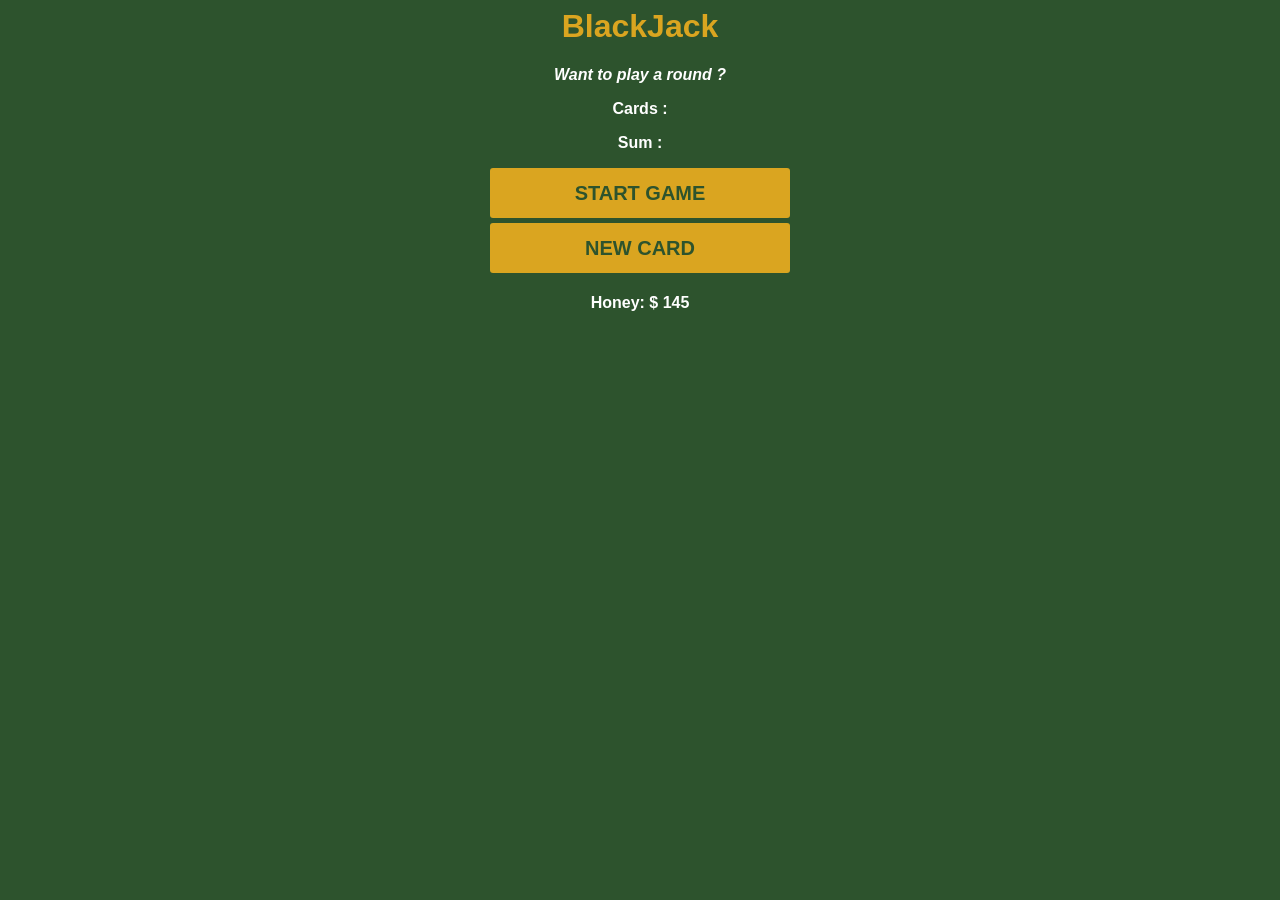
<file: blackJackApp/index.html>
<html>
    <head>
        <title>Black Jack</title>
        <link rel="stylesheet" href="style.css">
    </head>
    <body>
        <h1>BlackJack</h1>
        <p id="message-el"> Want to play a round ?</p>
        <p>Cards : </p><span id="cards-el">  </span></p>
        <p>Sum : <span id="sum-el"></span></p>
        <button type="submit" onclick="startGame()">START GAME</button><br>
        <button type="submit" onclick="newCard()">NEW CARD</button>
        <p id="player-el"> </p>
        <script src="scriptArray.js"></script>
    </body>

</html>
</file>
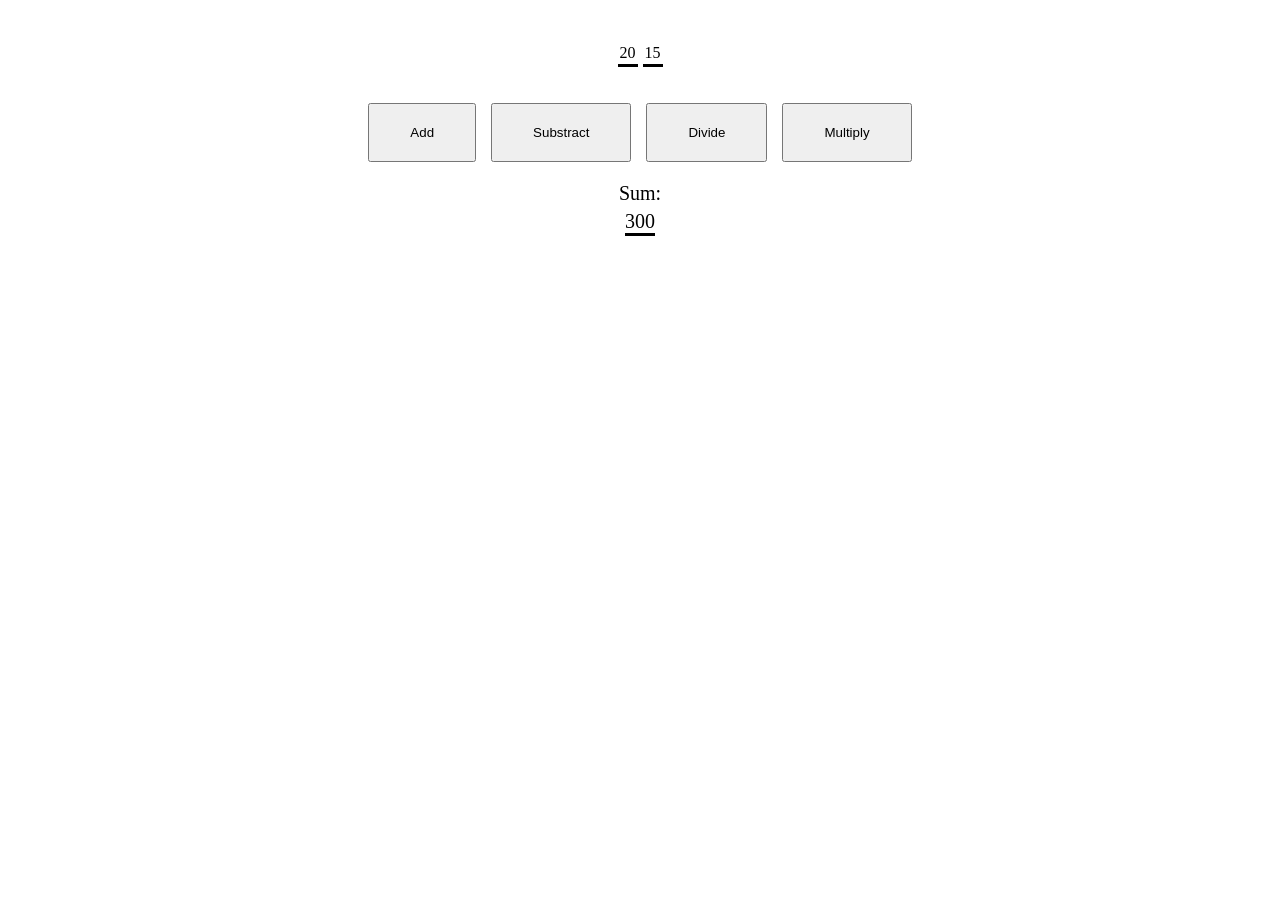
<file: calculatorChallenge/index.html>
<html>
    <head>
        <title>Calculator-basic</title>
        <link rel="stylesheet" href="style.css">
    </head>
    <body>
        <div class="number">
            <p id="fnum-el"></p>
            <p id="snum-el"></p>
        </div>
        <div class="buttons">
            <button id="add" onclick="add()">Add</button>
            <button id="sub" onclick="substract()">Substract</button>
            <button id="div" onclick="divide()">Divide</button>
            <button id="mult" onclick="multiply()">Multiply</button>
        </div>
        <div class="sum-container">
            <p>Sum:</p>
            <div class="sum">
                <p id="sum-el"></p>
            </div>
        </div>
        <script src="script.js"></script>
    </body>
</html>
</file>
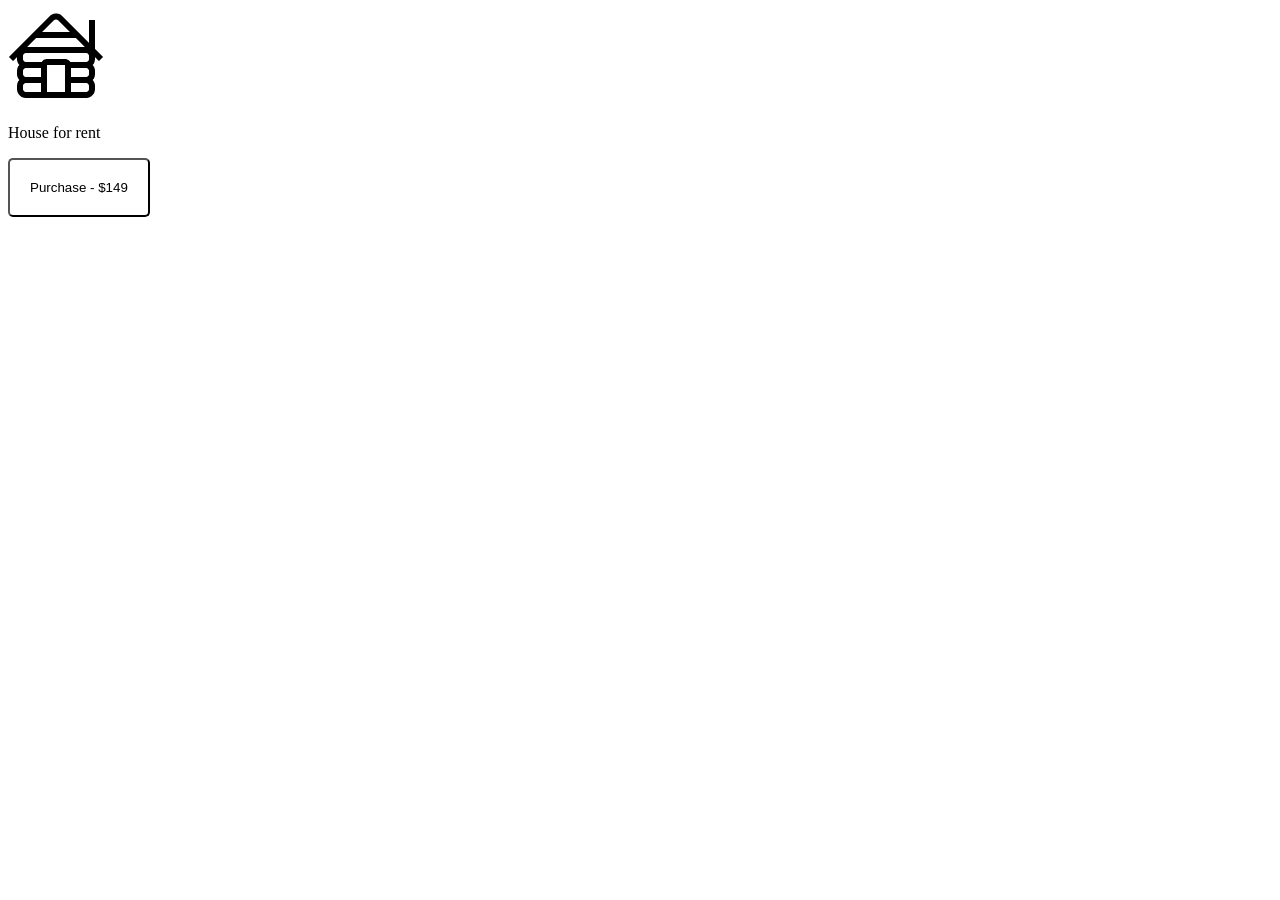
<file: errorMessage/index.html>
<!DOCTYPE html>
<html>
    <head>
        <link rel="stylesheet" href="style.css">
        <title>Render error msg</title>
    </head>
    <body>
        <image src="icon10.jpg"></image>
        <p>House for rent</p>
        <button id="price-btn" onclick="message()">Purchase - $149 </button>
        <p id="error"></p>
        <script src="script.js"></script>
    </body>
</html>
</file>
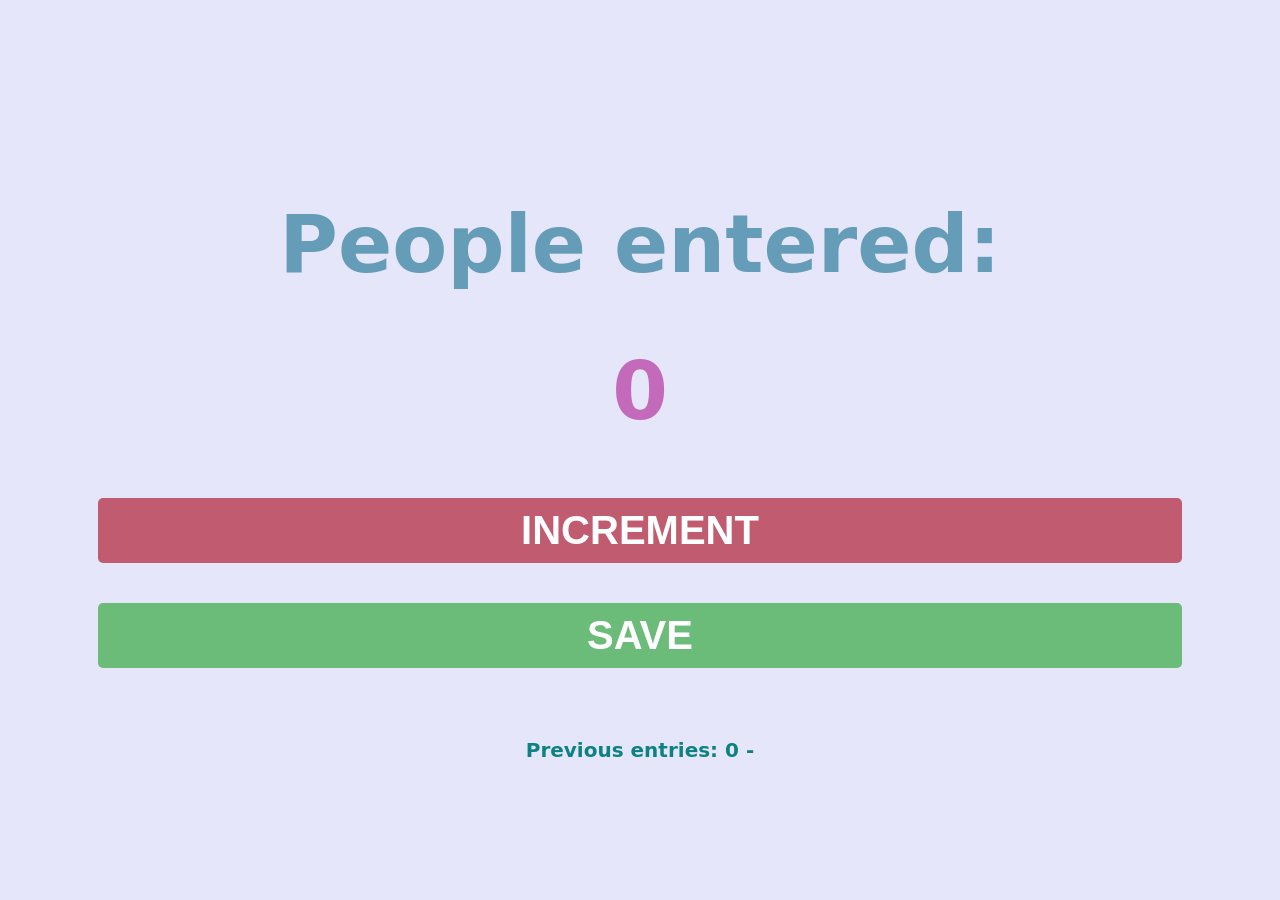
<file: passengerCountApp/index.html>
<html>
    <head>
        <title>Passenger Counter</title>
        <link rel="stylesheet" href="index.css">
    </head>
    <body>
        <h1>People entered:</h1>
        <h2 id="count-el">0</h2>
        <div class="button-container">
            <button id="increment-btn" onclick="increment()">INCREMENT</button>
            <button id="save-btn" onclick="save()">SAVE</button>
            <!-- <input type="text" id="name-txt" placeholder="Enter your name....">
            <button type="submit" id="submit-btn" onclick=myGreeting()>Submit</button> -->
        </div>
        <!-- <p id="welcome-el"></p> -->
        <p id="save-el">Previous entries:  </p>
        
        <script src="index.js"></script>        
    </body>
</html>
</file>
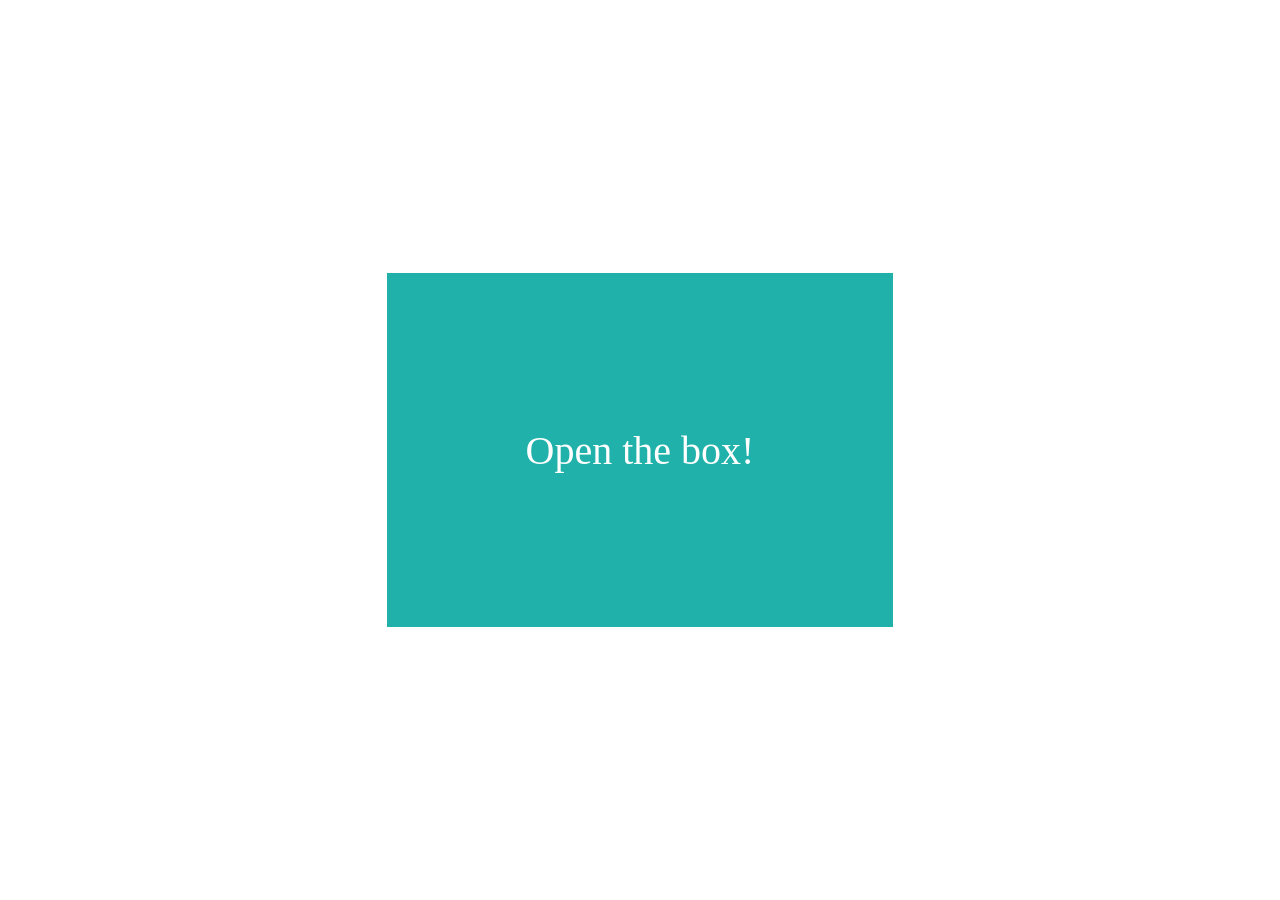
<file: buildChromeExtension/task1.html>
<html>
    <head>
        <link rel ="text/stylesheet" href="style.css">
    </head>
    <body style="display: flex; align-items:center;justify-content:center;">
        <div id="box" style="width: 40%;height: 40%; background-color: lightseagreen;color: white;font-size: 40px; display: flex;align-items: center;justify-content: center;">Open the box!</div>
        <script src="task1.js"></script>
    </body>
</html>
</file>
<file: blackJackApp/style.css>
body{
    font-family: 'Trebuchet MS', 'Lucida Sans Unicode', 'Lucida Grande', 'Lucida Sans', Arial, sans-serif;    
    background-color: rgb(45, 83, 45); 
    text-align: center;
    font-weight: bold;
    color: white;
}

h1{
    color: goldenrod;
}
#message-el{    
    font-style: italic;
}
button{
    background-color: goldenrod;
    font-size: 20px;
    width: 300px;
    height: 50px;
    border: none;
    border-radius: 3px;
    color: rgb(45, 83, 45);
    font-weight: 800;
    margin-bottom: 5px;
    
    
}
</file>
<file: calculatorChallenge/style.css>
.number{
    padding: 20px;
    /* background-color: aqua; */
    display: flex;
    gap: 5px;
    align-items: center;
    justify-content: center;
}
.number p{
    width: 20px;
    height: 20px;
    /* background-color: yellow; */
    border-bottom: 3px solid black;
    text-align: center;
}
.buttons{
    width: 100%;
    /* background-color:blue; */
    display: flex;
    gap: 15px;
    justify-content: center;
}
button{
    padding: 20px 40px;
}
.sum-container{
    width:100%;
    display: flex;
    /* background-color: aqua; */
    justify-content: center;
    align-items: center;
    flex-direction: column;
}
.sum-container p{
    margin: 20px 0 0;
    padding: 0;
    font-size: 20px;
}
.sum{
    /* background-color: blue; */
    display: flex;
    justify-content: flex-end;
    height: fit-content;

}
.sum p{
    width: 30px;
    height: 20px;
    /* background-color: aliceblue; */
    border-bottom: 3px solid black;
    margin: 5px 0 0;
    text-align: center;
    padding-bottom: 3px;

}
</file>
<file: errorMessage/style.css>
button{
    padding: 20px;
    background-color: white;
    border-radius: 5px;
}
#error {
    color:rgb(141, 44, 44);
}
</file>
<file: passengerCountApp/index.css>
body{
    background-image: url();
    background-size:cover;
    font-family:system-ui, -apple-system, BlinkMacSystemFont, 'Segoe UI', Roboto, Oxygen, Ubuntu, Cantarell, 'Open Sans', 'Helvetica Neue', sans-serif;
    font-weight: bold;
    text-align:center;
    background-color: lavender;
}
h1{
    margin-top:10px 0;  
    padding-top: 190px;
    color: rgb(101, 156, 183); 
    font-size: 80px;
}
h2{
    font-size:80px;
    margin: 0px 0px 20px;
    color: rgb(195, 107, 186);
}
.button-container{
 padding: 0 90px 50px;
}
button{
    width:100%;
    font-size: 40px;
    color: white;
    font-weight: 700;
    background-color: rgb(193, 91, 112);
    border: none;
    margin: 40px 0 0;
    border-radius: 5px;
    padding: 10px;
    
}
#save-btn{
    background-color: rgb(107, 187, 121);
}
#name-txt{
    width: 100%;
    margin-top: 40px;
    padding: 20px;

}
#submit-btn{
    background-color: rgb(109, 109, 167);
}
#save-el{
    font-size: 20px;
    color: rgb(13, 130, 130);
}
</file>
